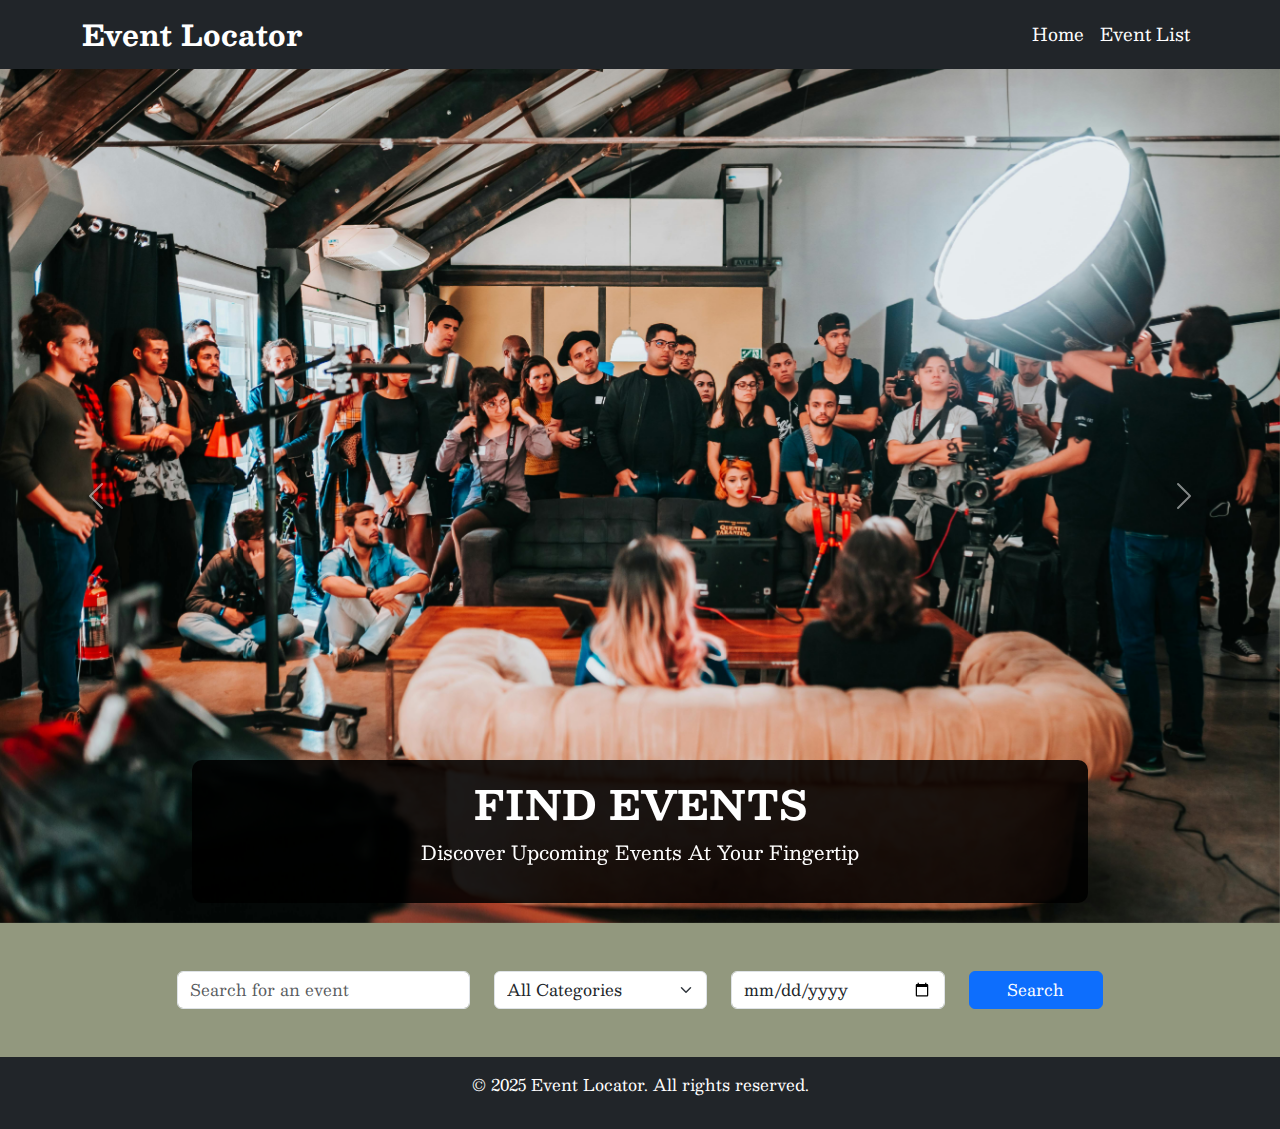
<file: index.html>
<!DOCTYPE html>
<html lang="en">
<head>
    <meta charset="UTF-8">
    <meta name="viewport" content="width=device-width, initial-scale=1">
    <title>Event Locator - Home</title>
    <link href="https://cdn.jsdelivr.net/npm/bootstrap@5.3.3/dist/css/bootstrap.min.css" rel="stylesheet">
    <link rel="stylesheet" href="css/style.css">
</head>
<body>
    <!-- Navbar -->
    <nav class="navbar navbar-expand-lg navbar-dark bg-dark">
        <div class="container">
            <a class="navbar-brand" href="index.html">Event Locator</a>
            <button class="navbar-toggler" type="button" data-bs-toggle="collapse" data-bs-target="#navbarNav">
                <span class="navbar-toggler-icon"></span>
            </button>
            <div class="collapse navbar-collapse" id="navbarNav">
                <ul class="navbar-nav ms-auto">
                    <li class="nav-item"><a class="nav-link active" href="index.html">Home</a></li>
                    <li class="nav-item"><a class="nav-link active" href="events.html">Event List</a></li>
                </ul>
            </div>
        </div>
    </nav>

    <!-- Image Carousel with Overlay -->
    <div id="carouselExampleInterval" class="carousel slide position-relative" data-bs-ride="carousel">
        <div class="carousel-inner">
            <div class="carousel-item active" data-bs-interval="10000">
                <img src="assets/images/pexels-bertellifotografia-2608516.jpg" class="d-block w-100" alt="Event Image 1">
            </div>
            <div class="carousel-item" data-bs-interval="2000">
                <img src="assets/images/Header3.webp" class="d-block w-100" alt="Event Image 2">
            </div>
            <div class="carousel-item">
                <img src="assets/images/Header5.jpeg" class="d-block w-100" alt="Event Image 3">
            </div>
        </div>
        <div class="carousel-caption d-flex flex-column align-items-center justify-content-center">
            <h1 class="text-white fw-bold">FIND EVENTS</h1>
            <p class="lead text-white">Discover Upcoming Events At Your Fingertip</p>
        </div>
        <button class="carousel-control-prev" type="button" data-bs-target="#carouselExampleInterval" data-bs-slide="prev">
            <span class="carousel-control-prev-icon" aria-hidden="true"></span>
            <span class="visually-hidden">Previous</span>
        </button>
        <button class="carousel-control-next" type="button" data-bs-target="#carouselExampleInterval" data-bs-slide="next">
            <span class="carousel-control-next-icon" aria-hidden="true"></span>
            <span class="visually-hidden">Next</span>
        </button>
    </div>

  <!-- Search & Filters -->
<div class="container mt-5">
    <div class="row justify-content-center">
        <div class="col-md-10 text-center">
            <form action="events.html" method="get">
                <div class="row">
                    <div class="col-md-4">
                        <input type="text" id="search" name="search" class="form-control" placeholder="Search for an event">
                    </div>
                    <div class="col-md-3">
                        <select id="category" name="category" class="form-select">
                            <option value="">All Categories</option>
                            <option value="music">Art</option>
                            <option value="art">music</option>
                            <option value="food">Science Expo</option>
                            <option value="technology">sports</option>
                            <option value="sports">Cooking Workshop</option>
                            <option value="entertainment">Outdoor</option>

                        </select>
                    </div>
                    <div class="col-md-3">
                        <input type="date" id="date" name="date" class="form-control">
                    </div>
                    <div class="col-md-2">
                        <button type="submit" class="btn btn-primary w-100">Search</button>
                    </div>
                </div>
            </form>
        </div>
    </div>
</div>

    <!-- Footer -->
    <footer class="bg-dark text-white text-center py-3 mt-5">
        <p>&copy; 2025 Event Locator. All rights reserved.</p>
    </footer>

    <script src="https://cdn.jsdelivr.net/npm/bootstrap@5.3.3/dist/js/bootstrap.bundle.min.js"></script>
    <script src="js/script.js"></script>
</body>
</html>
</file>
<file: css/style.css>
/* Google Fonts */
@import url("https://fonts.googleapis.com/css2?family=Besley:ital,wght@0,400;1,400;1,500&display=swap");

/* General Reset */
* {
    margin: 0;
    padding: 0;
    box-sizing: border-box;
    font-family: "Besley", serif;
}

/* Body and Typography */
body {
    background-color: hwb(74 12% 70% / 0.575);
    color: #292821;
}

/* Headings */
h1, h2, h3 {
    font-weight: bold;
    text-align: center;
}

/* Navbar */
.navbar {
    box-shadow: 0 4px 6px rgba(0, 0, 0, 0.1);
}

.navbar-brand {
    font-size: 1.8rem;
    font-weight: bold;
}

.navbar-nav .nav-link {
    font-size: 1.1rem;
}

/* Hero Section (Carousel Overlay Fix) */
.carousel-caption {
    background-color: #000000e0;
    padding: 20px;
    border-radius: 10px;
    max-width: 80%;
}

.carousel-caption h1 {
    font-size: 2.5rem;
    font-weight: bold;
    margin-bottom: 10px;
}

.carousel-caption p {
    font-size: 1.2rem;
}

/* Search & Filters */
#search-form {
    background: hsla(0, 0%, 100%, 0.911);
    padding: 15px;
    border-radius: 10px;
    box-shadow: 0 4px 8px rgba(0, 0, 0, 0.1);
}

#search-form .form-control,
#search-form .form-select {
    height: 45px;
}

/* Event Cards */
.card {
    border-radius: 10px;
    box-shadow: 0 4px 8px rgba(0, 0, 0, 0.1);
    transition: transform 0.3s ease-in-out;
}

.card:hover {
    transform: scale(1.05);
}

.card-body {
    text-align: center;
}

.card-title {
    font-size: 1.4rem;
}

.card-text {
    font-size: 1.1rem;
}

/* Footer */
footer {
    background-color: #343a40;
    color: white;
    padding: 20px;
    position: relative;
    width: 100%;
}

footer p {
    font-size: 1rem;
}

/* Responsive Adjustments */
@media (max-width: 768px) {
    .carousel-caption {
        max-width: 100%;
        padding: 10px;
    }

    .carousel-caption h1 {
        font-size: 2rem;
    }

    .card-title {
        font-size: 1.2rem;
    }

    #search-form {
        flex-direction: column;
        align-items: center;
    }

    #search-form .form-control,
    #search-form .form-select {
        width: 100%;
        margin-bottom: 10px;
    }

    #search-form .btn {
        width: 100%;
    }
}
</file>
